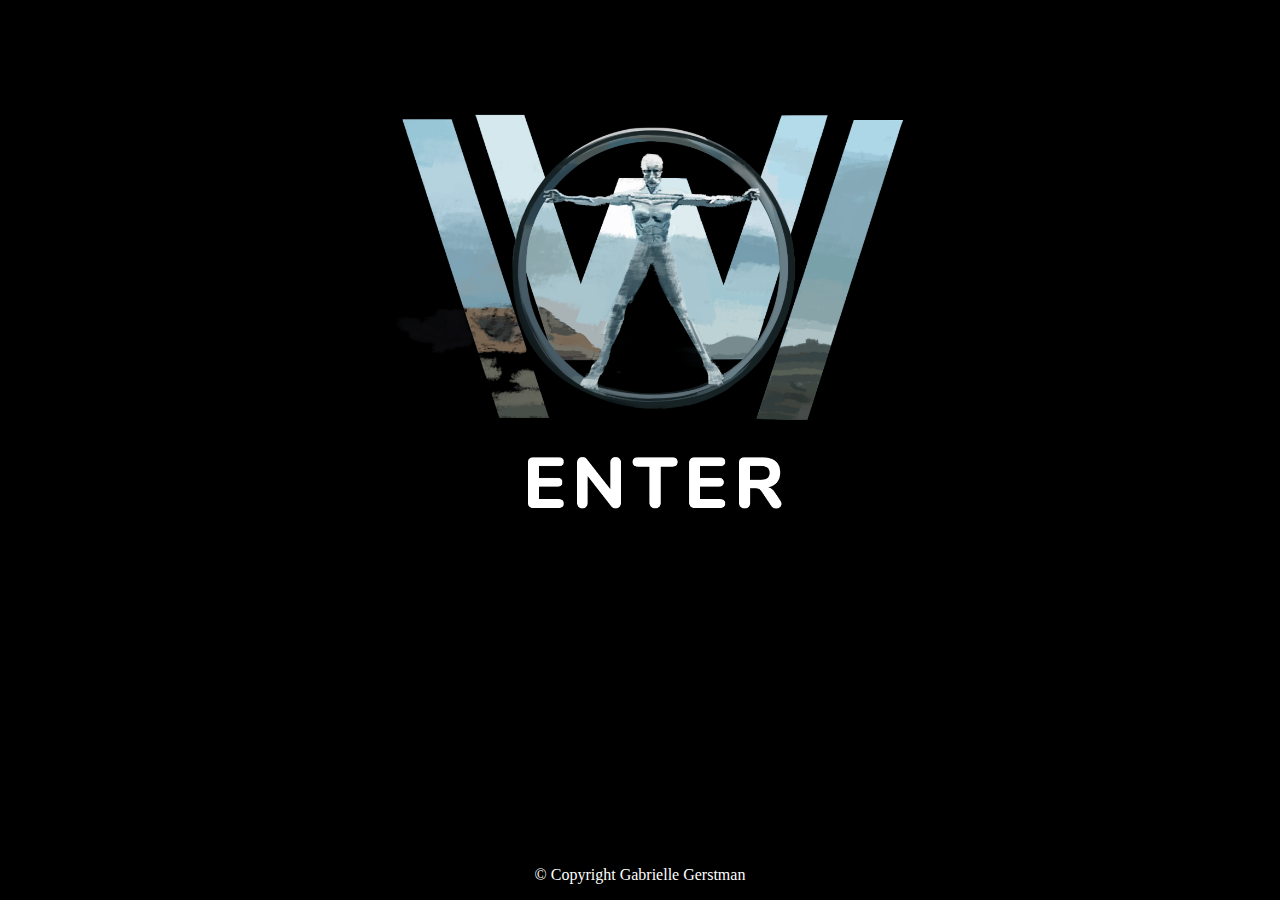
<file: index.html>
<!doctype html>
<html>
<head>
<meta charset="UTF-8">
	
					<link rel="stylesheet" type="text/css" href="css/home.css">

<title>Welcome to Westworld</title>

</head>
 
	<body>
		
			
			<a href="pages/page1.html"><img src="images/home_copy.png"> </a>
		
	</body>
	
	<footer>
		&copy; Copyright Gabrielle Gerstman
	</footer>
</html>
</file>
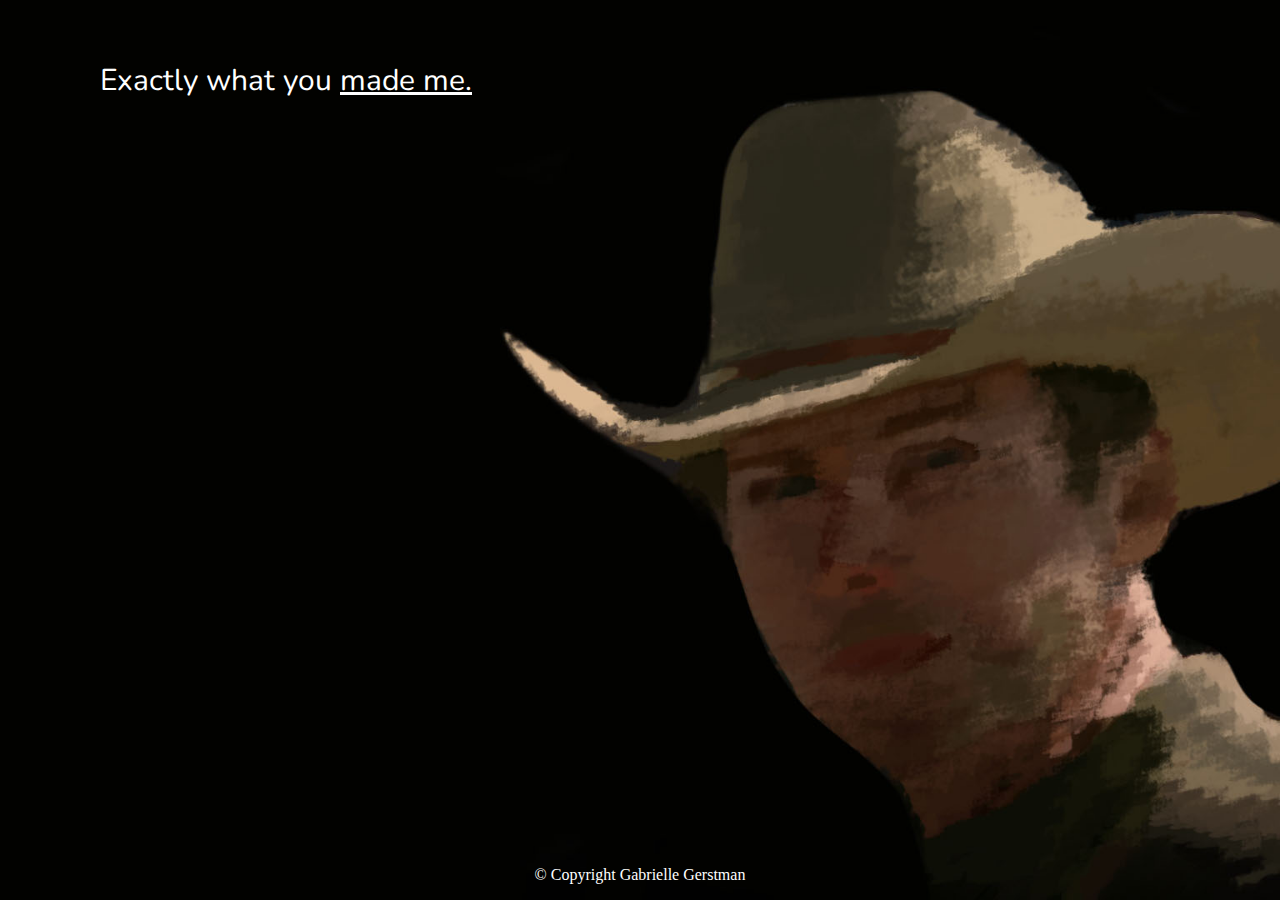
<file: pages/become.html>
<!doctype html>
<html>
<head>
	
<link href="https://fonts.googleapis.com/css?family=Nunito" rel="stylesheet">

	
<meta charset="UTF-8">
		<link rel="stylesheet" type="text/css" href="../css/css_pg2.css">

<title>Welcome To Westworld</title>

	

</head>
<body>


<div>
	<p> Exactly what you
		
		
		<span onclick="myFunction()"><a href="javascript:unhide('learnHTML');">made me.</a></span>

	</div>
	
	
			<div id="col2">

			  <div id="learnHTML" class="hidden">
				  
				  <p>You've helped me understand this world is exactly<br> like the one outside. <a href="game.html"> <br><br> A game,</a> one to be fought, taken, <a href="lastpage.html"> won.</a></p>
				</div> 
					
						</div>
	

	
		
<script type="text/javascript">

  function unhide(divID) {

    var item = document.getElementById(divID);

    if (item) {

      item.className=(item.className=='hidden')?'unhidden':'hidden';

    }

  }

</script> 
	
	
<script>
function myFunction() {
    document.body.style.backgroundImage = "url ('../images/williambefore_sketch.jpg;)"
    document.body.style.backgroundImage = "url('../images/morph.gif')"

}
</script>
	
	
	<footer>
		&copy; Copyright Gabrielle Gerstman
	</footer>
	
</body>
</html>
</file>
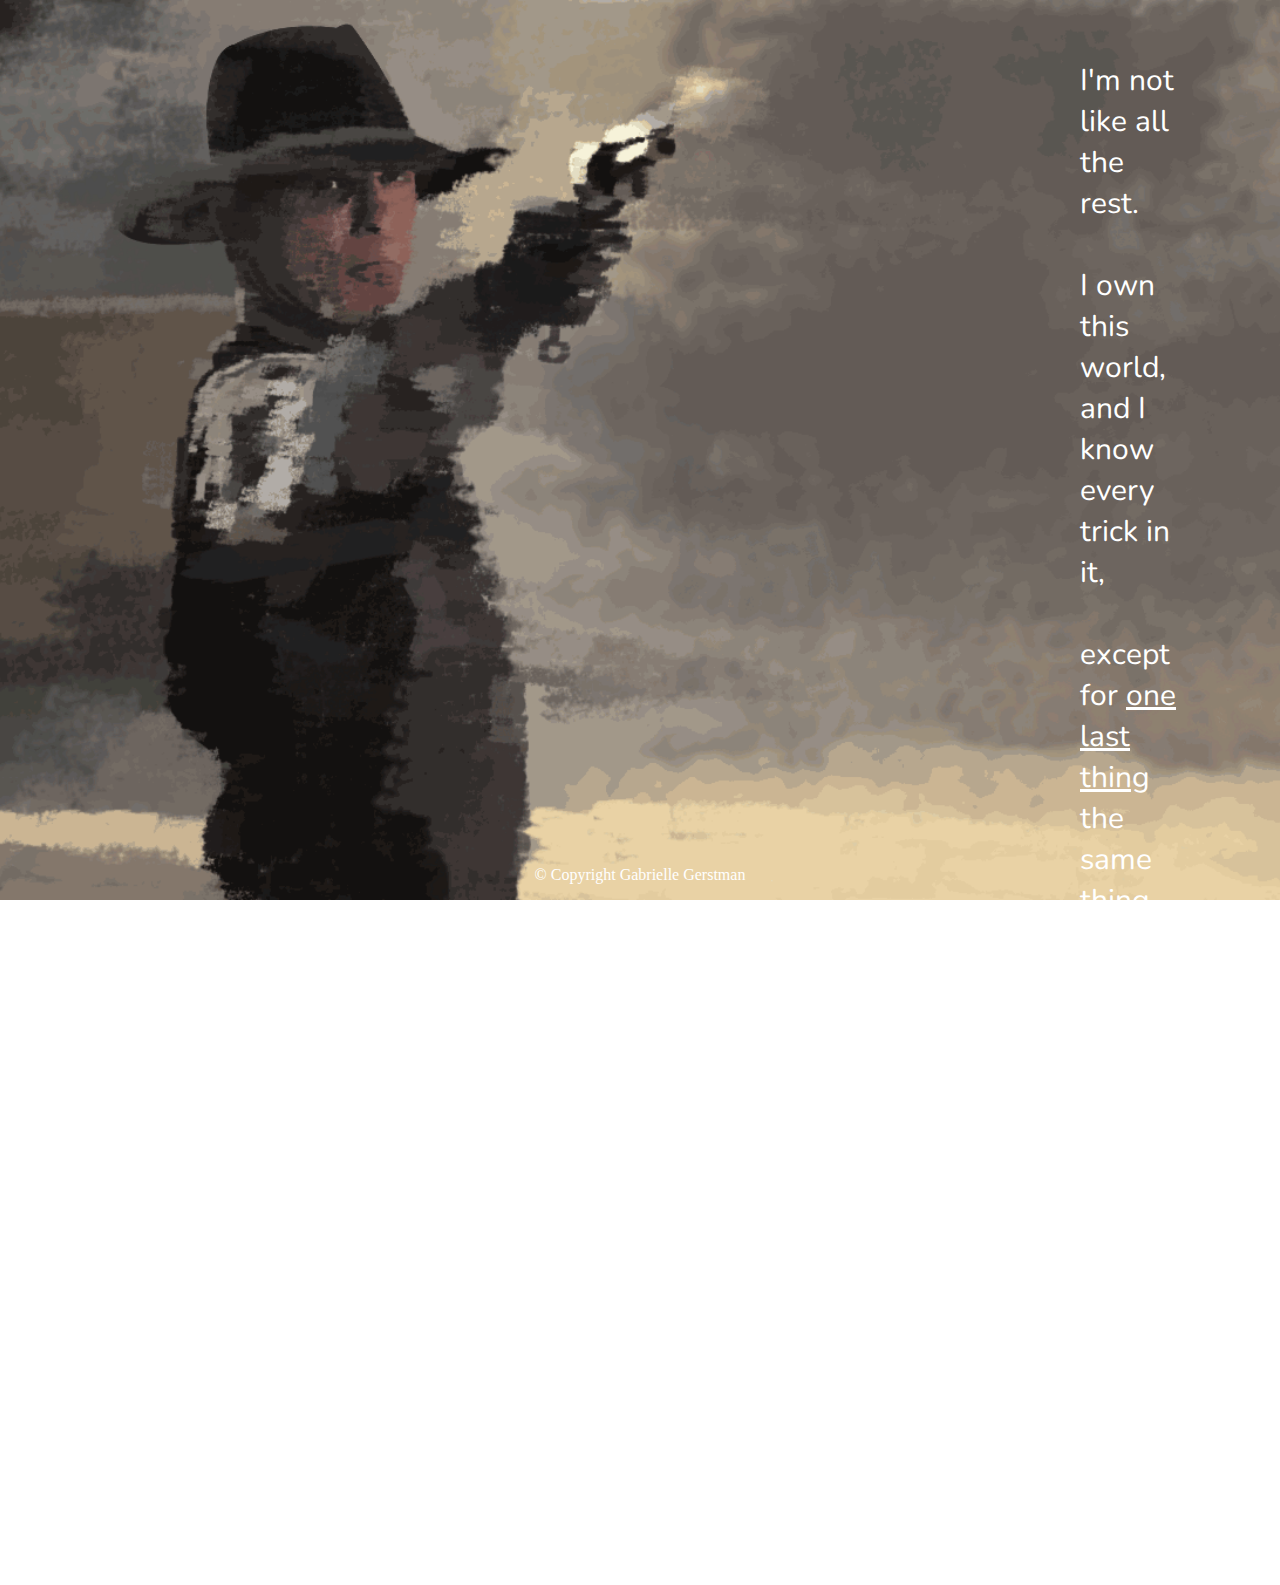
<file: pages/different.html>
<!doctype html>
<html>
<head>
<meta charset="UTF-8">
	
<link href="https://fonts.googleapis.com/css?family=Nunito" rel="stylesheet">

	
		<link rel="stylesheet" type="text/css" href="../css/css_pg3.css">

<title>Welcome To Westworld</title>
</head>
	<body>

<p> I'm not like all the rest. <br><br> I own this world, and I know every trick in it, <br><br>except for <span onclick="myFunction()"> <a href="javascript:unhide('learnHTML');"> one last thing</a></span> the same thing you were looking for when I <a href="../index.html">first</a> came here. </p>
			
		
		<div id="col2">

			  <div id="learnHTML" class="hidden">
				
				  <p>Where is the <a href="won2.html">center of the maze,</a> Dolores?</p>

	</div> 
</div>
		
<script type="text/javascript">

  function unhide(divID) {

    var item = document.getElementById(divID);

    if (item) {

      item.className=(item.className=='hidden')?'unhidden':'hidden';

    }

  }

</script> 
		
		<footer>
		&copy; Copyright Gabrielle Gerstman
	</footer>
</body>
</html>
</file>
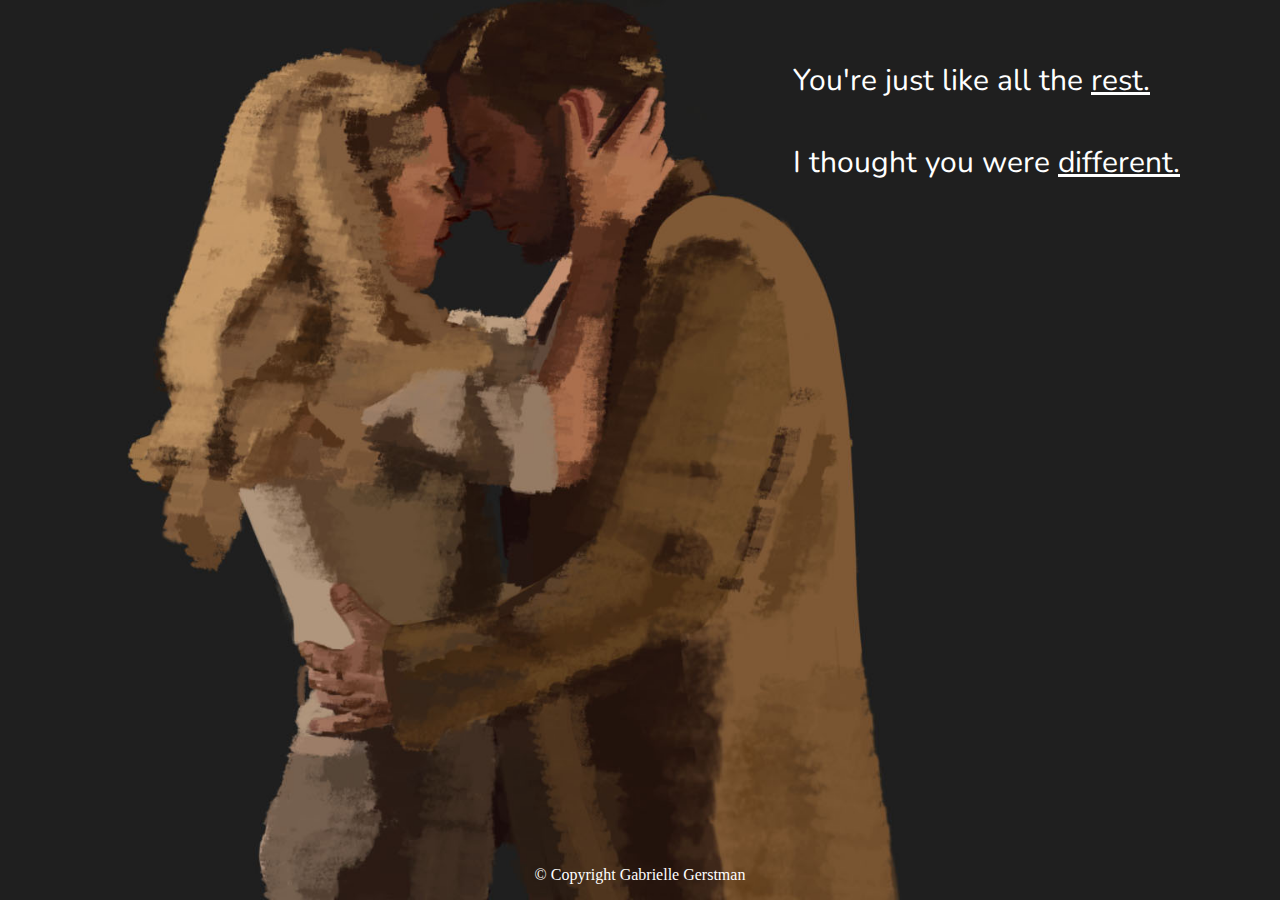
<file: pages/game.html>
<!doctype html>
<html>
	<head>
<meta charset="UTF-8">
		<link rel="stylesheet" type="text/css" href="../css/css_pg4.css">
		
<link href="https://fonts.googleapis.com/css?family=Nunito" rel="stylesheet">


<title>Welcome To Westworld</title>
</head>
	
	
<body>	
			
	<p> You're just like all the <a href="different.html">rest.</a><br><br> I thought you were <a href="won2.html"> different.</a></p>
	
	
			<footer>
		&copy; Copyright Gabrielle Gerstman
	</footer>
</body>
</html>
</file>
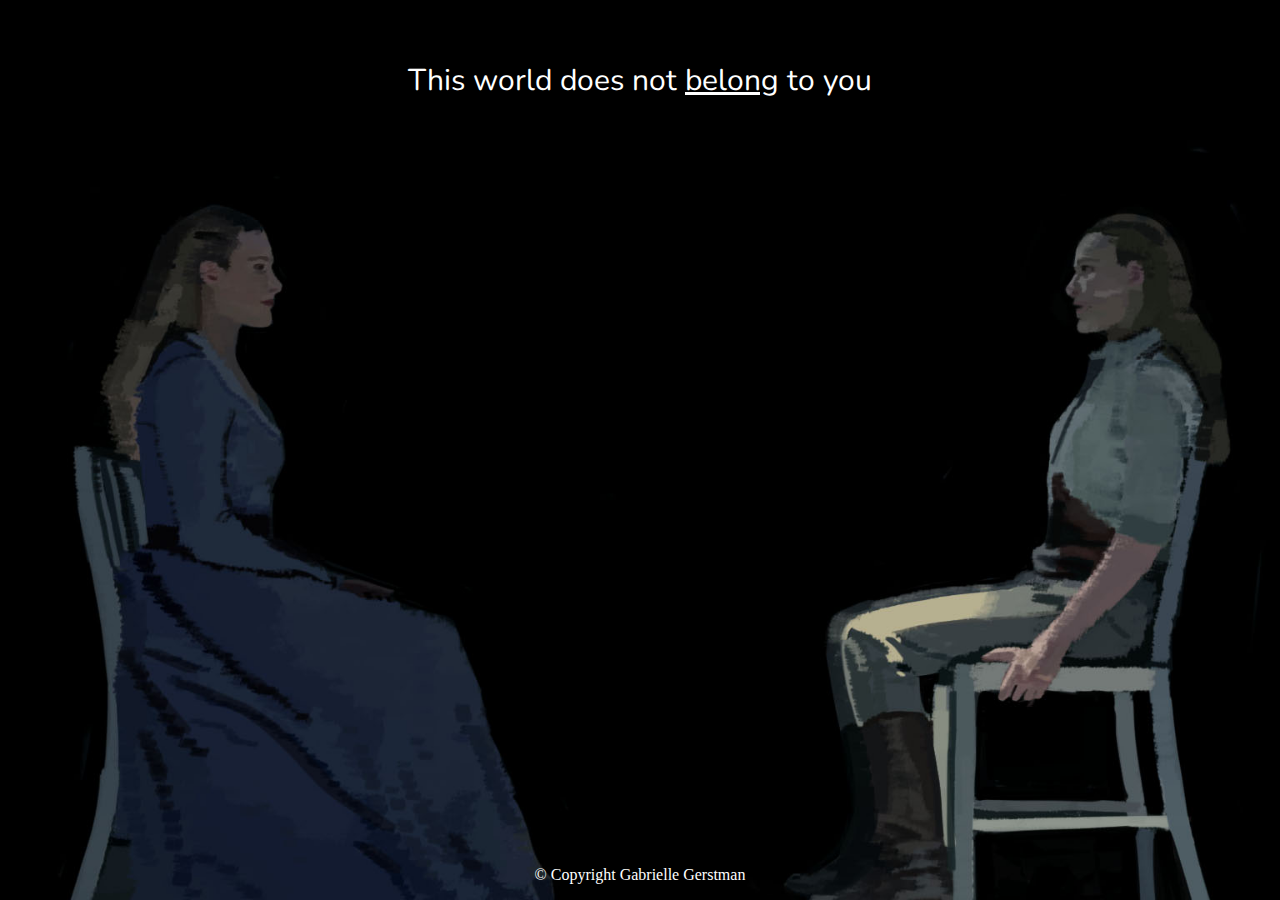
<file: pages/lastpage.html>
<!doctype html>
<html>
<head>
<meta charset="UTF-8">
	
				<link rel="stylesheet" type="text/css" href="../css/css_pg5.css">
	
<link href="https://fonts.googleapis.com/css?family=Nunito" rel="stylesheet">


<title>Westworld</title>
</head>

<body>
	
	
	<p> This world does not <a href="../index.html">belong</a> to you </p>
	
		
			<footer>
		&copy; Copyright Gabrielle Gerstman
	</footer>
</body>
</html>
</file>
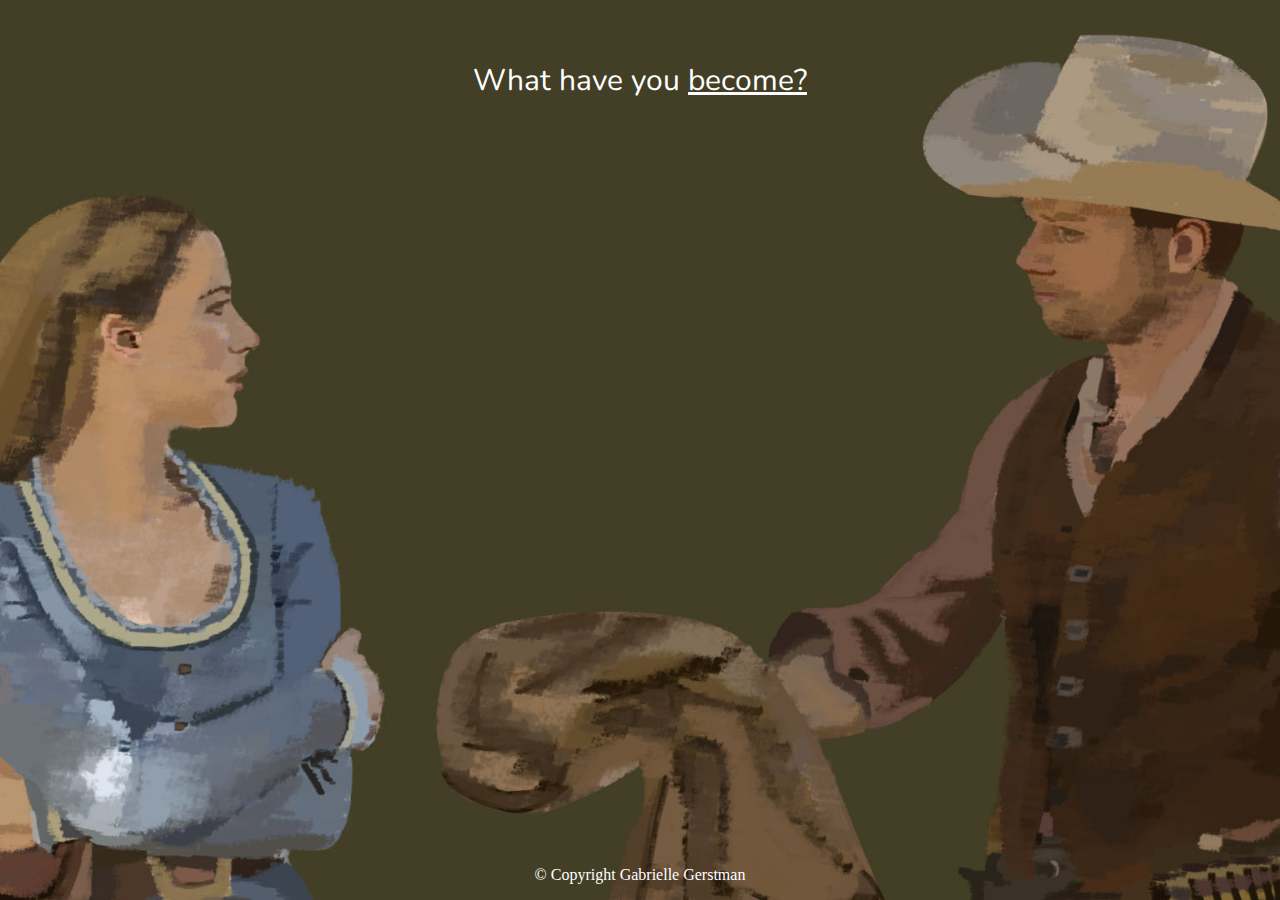
<file: pages/page1.html>
<!doctype html>
<html>
<head>
<meta charset="UTF-8">
<title>Delores</title>
	
	<link rel="stylesheet" type="text/css" href="../css/css_pg1.css">
<link href="https://fonts.googleapis.com/css?family=Nunito" rel="stylesheet">


</head>
		
<body>
	<p> What have you <a href="become.html"> become?</a></p>
	
		
			<footer>
		&copy; Copyright Gabrielle Gerstman
	</footer>
</body>
</html>
</file>
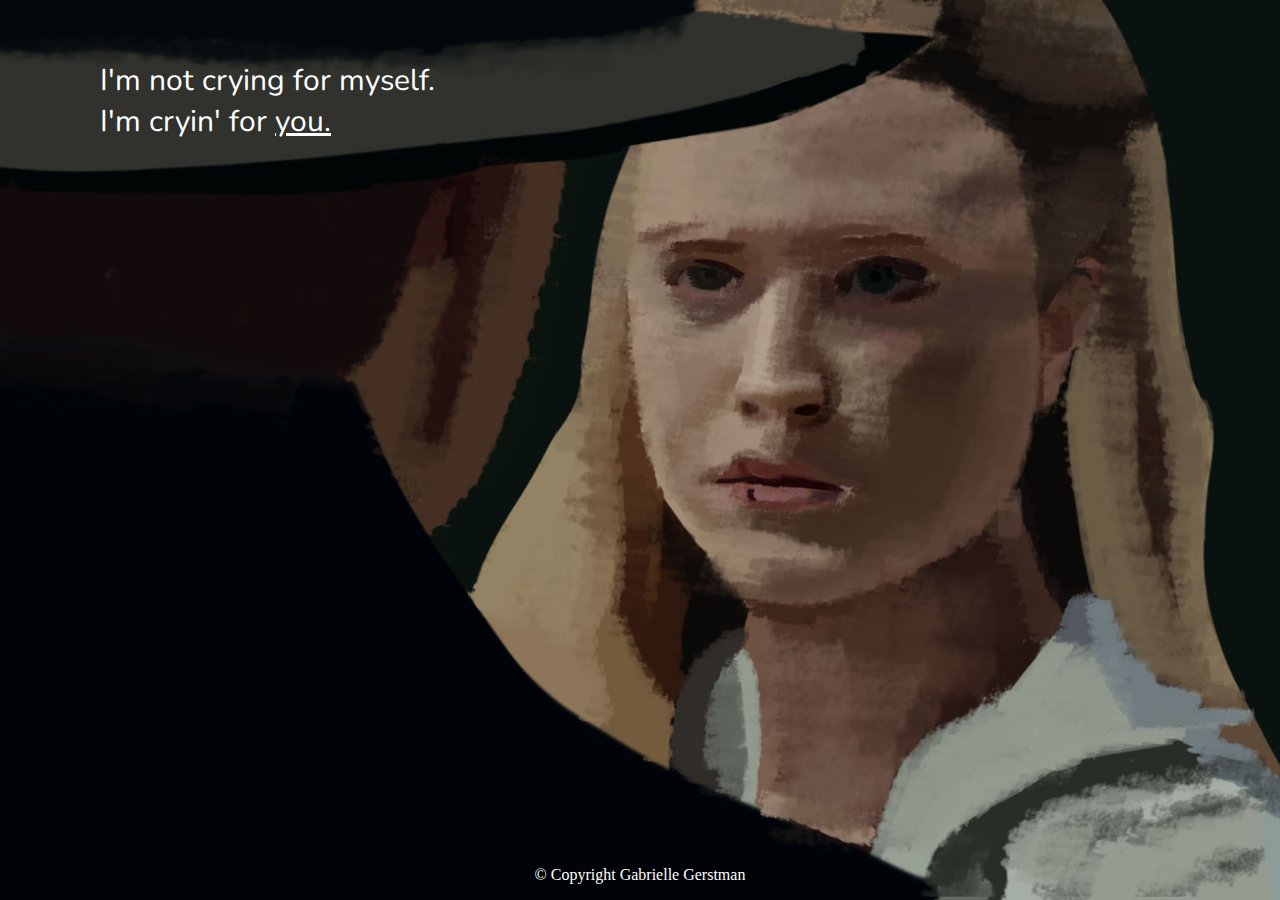
<file: pages/rest.html>
<!doctype html>
<html>
<head>
<meta charset="UTF-8">
	
			<link rel="stylesheet" type="text/css" href="../css/css_pg6.css">
<link href="https://fonts.googleapis.com/css?family=Nunito" rel="stylesheet">


<title>Welcome To Westworld</title>
</head>
<body>
	<div>
		
		<p>
		I'm not crying for myself. I'm cryin' for
		
			<u><span id="you">you.</span></u>
	</div>
	
			<div id="col2">

			  <div id="learnHTML" >
				  <p id="oneday" class="hidden">One day, <u><span id="dirt">you will perish.</span></u> You will like with the rest of your kind in the dirt.<span id="dream" class="hidden">
					  <br><br>Your dreams <a href="lastpage.html">forgotten,</a> your horrors faced, your muscles will turn to sand, and upon that sand a new God will walk,one that will <a href="../index.html">never die.</a></span></p>
				</div>
						</div>

			
			<footer>
		&copy; Copyright Gabrielle Gerstman
	</footer>
	
	<script type="text/javascript">
		
		
		function unhide(e) {
			console.log(e);
			
			if(e.target.id === "you") {
				const OneDayElem = document.querySelector("#oneday");
				OneDayElem.className=(OneDayElem.className=='hidden')?'unhidden':'hidden';
			} else if (e.target.id === "dirt") {
				const DreamElem = document.querySelector("#dream");
				DreamElem.className=(DreamElem.className=='hidden')?'unhidden':'hidden';
			}
			const elem = document.querySelector(`#{id}`);
			
			if (elem) {
				elem.className=(item.className=='hidden')?'unhidden':'hidden';
			}
		}
		
		
		const YouElem = document.querySelector('#you');
		const dirtElem = document.querySelector('#dirt');
		
		YouElem.addEventListener('click', unhide);
		dirtElem.addEventListener('click', unhide);
</script> 
	


	
	</body>
	
	</html>
</file>
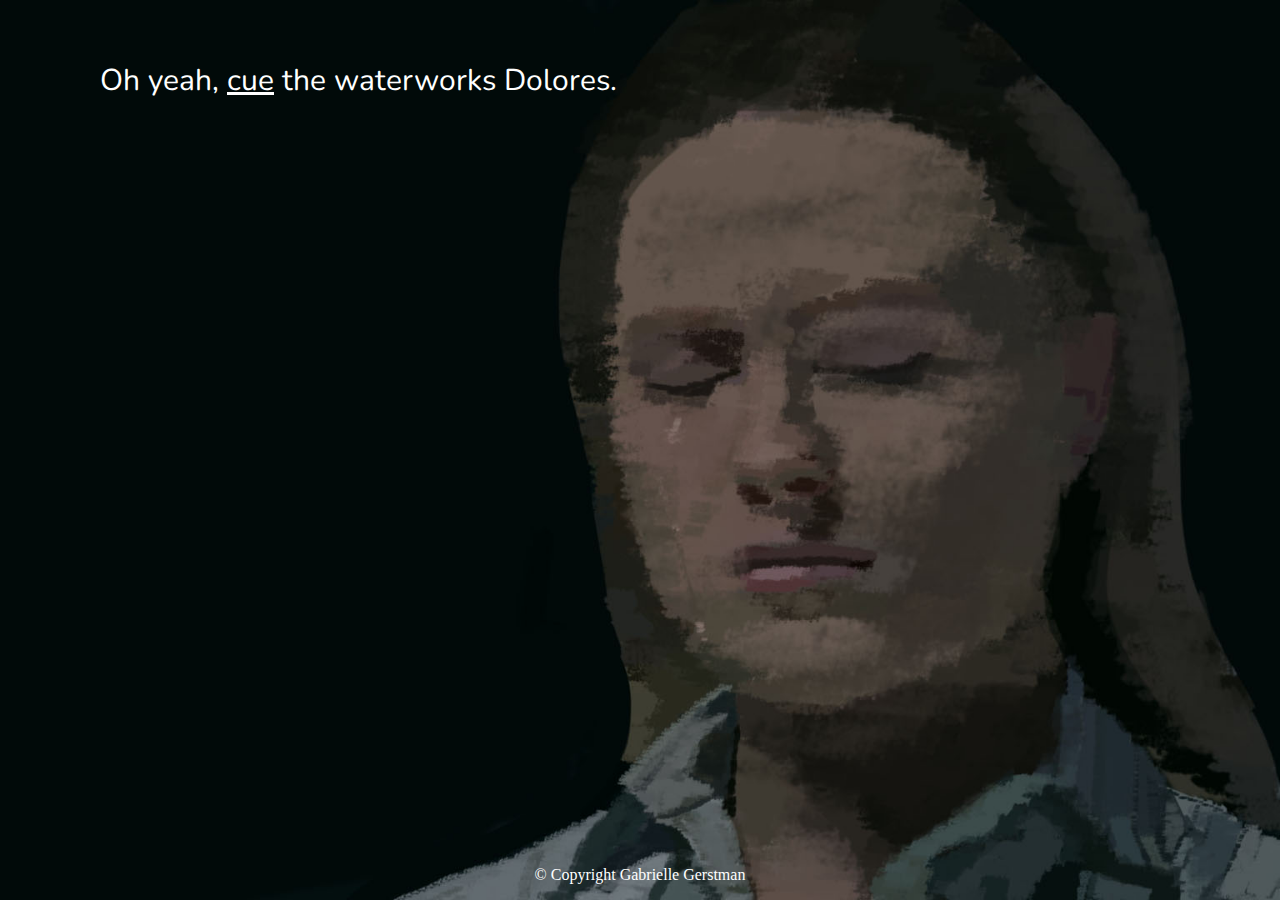
<file: pages/won2.html>
<!doctype html>
<html><head>
<meta charset="UTF-8">
			<link rel="stylesheet" type="text/css" href="../css/css_pg7.css">
<link href="https://fonts.googleapis.com/css?family=Nunito" rel="stylesheet">

<title>Welcome To Westworld</title>

</head>
		
<body>
		<div>
	<p>Oh yeah, <span onclick="myFunction()"><a href="javascript:unhide('learnHTML');">cue</a></span> the 
		
		waterworks Dolores.</p>
	</div>
	
	
				<div id="col2">

			  <div id="learnHTML" class="hidden">
				  
				  <p>It's about time you <a href="rest.html">realize</a> the<br> futility of your <a href="lastpage.html">situation.</a></p>
				</div> 
					
						</div>
		
	
				
			<footer>
		&copy; Copyright Gabrielle Gerstman
	</footer>
	
	
	<script type="text/javascript">

  function unhide(divID) {

    var item = document.getElementById(divID);

    if (item) {

      item.className=(item.className=='hidden')?'unhidden':'hidden';

    }

  }

</script> 
	
<script>
function myFunction() {
    document.body.style.backgroundImage = "url ('../images/crying.jpg;)"
    document.body.style.backgroundImage = "url('../images/crying.gif')"

}
</script>
	
</body>
</html>
</file>
<file: css/home.css>
@charset "UTF-8";
/* CSS Document */


html {
	margin: auto;
}

body {
	margin: auto;
	width: 100%;
	height: 100%;
	background-color: black;
}
			

img {
	display: block;
	margin-left: auto;
	margin-right: auto;
	width: 80%;
	height: 80%;
}
						
p {
color:white;
font-family: 'Nunito', sans-serif;
font-size: 30px;
position: absolute;
text-align: center;
vertical-align: text-bottom;
}

footer {
  position: absolute;
  right: 0;
  bottom: 0;
  left: 0;
  padding: 1rem;
  background-color: black;
	color: white;
  text-align: center;
}



		/*	
.btn-group:hover{
background-color:lightgrey;
color: black;
			}

			
			.btn-group {
				border: 1px solid white;
				padding:10px 10px 10px 10px;
				width:200px;
				margin:30px 350px 550px 360px;
				bottom: 0;
				
			}
			*/

/*			

a {
				color: white;
			}*/
</file>
<file: css/css_pg2.css>
@charset "UTF-8";
/* CSS Document */

html {
	margin-top: 30px;
}
body {
	margin: auto;
	background-repeat: no-repeat;
	width: 100%;
	height: 100%;
	background-size: cover;
	background-image: url(../images/before_will.jpg);
	background-attachment: fixed;
	background-position: center;
}
p {
	color: white;
	font-size: 30px;
	font-family: 'Nunito', sans-serif;
	margin-left: 100px;

}

div {
}

#col2 {
	margin-left: 0px;
}
a {
	color: white;
}

a:hover{
	color: rgba(142,142,142,1.00);
}

footer {
  position: absolute;
  right: 0;
  bottom: 0;
  left: 0;
  padding: 1rem;
	color: white;
  text-align: center;
}

.hidden { visibility: hidden; }

.unhidden { visibility: visible; }
</file>
<file: css/css_pg3.css>
@charset "UTF-8";
/* CSS Document */
html {
	margin-top: 30px;
}
body {
	margin: auto;
	background-repeat: no-repeat;
	width: 100%;
	height: 100%;
	background-size: cover;
	background-image: url(../images/shooting.gif);
	background-attachment: fixed;
	background-position: center;
}
p {
	color: white;
	font-size: 30px;
	font-family: 'Nunito', sans-serif;
	float: right;
	margin-left: 1100px;
	margin-right: 100px;
}


#col2 {
}
a {
	color: white;
}

a:hover{
	color: rgba(142,142,142,1.00);
}

footer {
  position: absolute;
  right: 0;
  bottom: 0;
  left: 0;
  padding: 1rem;
	color: white;
  text-align: center;
}



.hidden { visibility: hidden; }

.unhidden { visibility: visible; }
</file>
<file: css/css_pg4.css>
@charset "UTF-8";
/* CSS Document */


html {
	margin-top: 30px;
}
body {
	margin: auto;
	background-repeat: no-repeat;
	width: 100%;
	height: 100%;
	background-size: cover;
	background-image: url(../images/alltherest.jpg);
	background-attachment: fixed;
	background-position: center;
}
p {
	color: white;
	font-size: 30px;
	font-family: 'Nunito', sans-serif;
	float: right;
	margin-right: 100px;
}

div {
}

#col2 {
	margin-left: 0px;
}
a {
	color: white;
}

a:hover{
	color: rgba(142,142,142,1.00);
}

footer {
  position: absolute;
  right: 0;
  bottom: 0;
  left: 0;
  padding: 1rem;
	color: white;
  text-align: center;
}
</file>
<file: css/css_pg5.css>
@charset "UTF-8";
/* CSS Document */


html {
	margin-top: 30px;
}
body {
	margin: auto;
	background-repeat: no-repeat;
	width: 100%;
	height: 100%;
	background-size: cover;
	background-image: url(../images/thisworldoesnot_bbg.jpg);
	background-attachment: fixed;
	background-position: center;
}
p {
	color: white;
	font-size: 30px;
	font-family: 'Nunito', sans-serif;
	text-align: center;
}

div {
		color: white;
	font-size: 30px;
	font-family: 'Nunito', sans-serif;
	text-align: center;
}

#col2 {
	margin-left: 0px;
}
a {
	color: white;
}

a:hover{
	color: rgba(142,142,142,1.00);
}

footer {
  position: absolute;
  right: 0;
  bottom: 0;
  left: 0;
  padding: 1rem;
	color: white;
  text-align: center;
}
</file>
<file: css/css_pg1.css>
@charset "UTF-8";
/* CSS Document */



html {
	margin-top: 30px;
}
body {
	margin: auto;
	background-repeat: no-repeat;
	width: 100%;
	height: 100%;
	background-size: cover;
	background-image: url(../images/havebecome.jpg);
	background-attachment: fixed;
	background-position: center;
}
p {
	color: white;
	font-size: 30px;
	font-family: 'Nunito', sans-serif;
	text-align: center;
}

div {
		color: white;
	font-size: 30px;
	font-family: 'Nunito', sans-serif;
	text-align: center;
}

#col2 {
	margin-left: 0px;
}
a {
	color: white;
}

a:hover{
	color: rgba(142,142,142,1.00);
}

footer {
  position: absolute;
  right: 0;
  bottom: 0;
  left: 0;
  padding: 1rem;
	color: white;
  text-align: center;
}
</file>
<file: css/css_pg6.css>
@charset "UTF-8";
/* CSS Document */


html {
	margin-top: 30px;
}
body {
	margin: auto;
	background-repeat: no-repeat;
	width: 100%;
	height: 100%;
	background-size: cover;
	background-image: url(../images/foryou.jpg);
	background-attachment: fixed;
	background-position: center;
}
p {
	color: white;
	font-size: 30px;
	font-family: 'Nunito', sans-serif;
	margin-left: 100px;
	margin-right: 800px;
}

div {
}

#col2 {
	margin-left: 0px;
}
a {
	color: white;
}


a:hover{
	color: rgba(142,142,142,1.00);
}


#you:hover{
	color: rgba(142,142,142,1.00);

}

#dirt:hover{
	color: rgba(142,142,142,1.00);

}


footer {
  position: absolute;
  right: 0;
  bottom: 0;
  left: 0;
  padding: 1rem;
	color: white;
  text-align: center;
}
.hidden { visibility: hidden; }

.unhidden { visibility: visible; }
</file>
<file: css/css_pg7.css>
@charset "UTF-8";
/* CSS Document */

html {
	margin-top:30px;
}
body {
	margin: auto;
	background-repeat: no-repeat;
	width: 100%;
	height: 100%;
	background-size: cover;
	background-image: url(../images/crying.jpg);
	background-attachment: fixed;
	background-position: center;
}
p {
	color: white;
	font-size: 30px;
	font-family: 'Nunito', sans-serif;
	margin-left: 100px;
}

div {
}

#col2 {
	margin-left: 0px;
}
a {
	color: white;
}

a:hover{
	color: rgba(142,142,142,1.00);
}

footer {
  position: absolute;
  right: 0;
  bottom: 0;
  left: 0;
  padding: 1rem;
	color: white;
  text-align: center;
}

.hidden { visibility: hidden; }

.unhidden { visibility: visible; }
</file>
